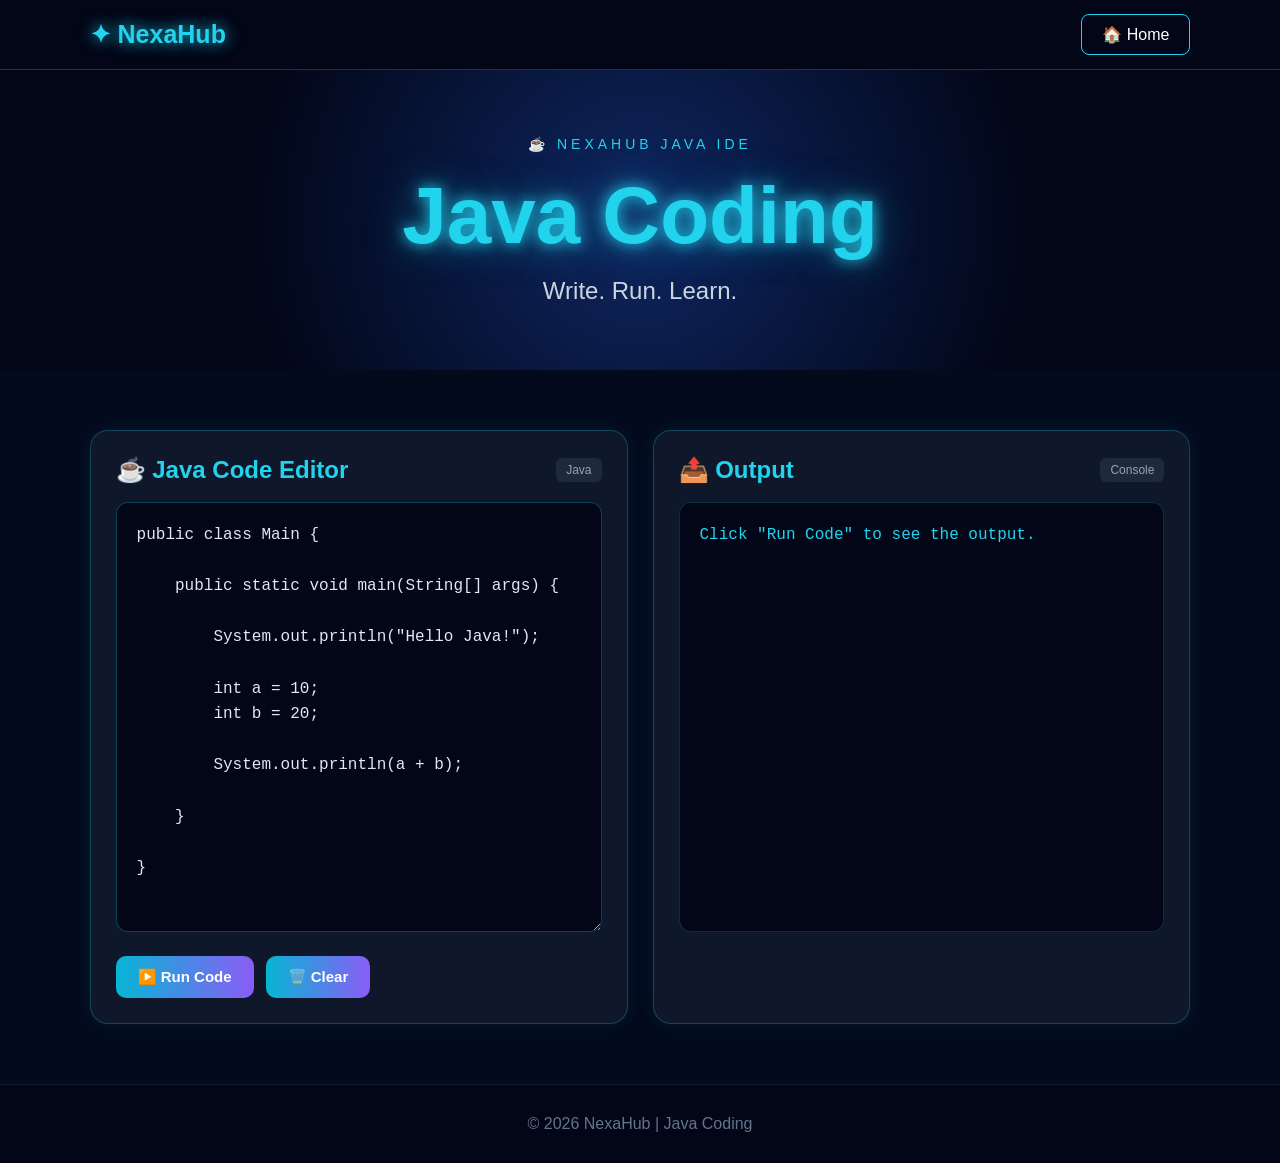
<file: index.html>
<!DOCTYPE html>
<html lang="en">

<head>
    <meta charset="UTF-8">
    <meta name="viewport" content="width=device-width, initial-scale=1.0">

    <title>NexaHub Java Coding</title>

    <link rel="stylesheet" href="style.css">
</head>

<body>

    <nav class="navbar">

        <div class="logo">
            ✦ NexaHub
        </div>

        <a href="../index.html" class="home-btn">
            🏠 Home
        </a>

    </nav>


    <section class="hero">

        <p>☕ NEXAHUB JAVA IDE</p>

        <h1>Java Coding</h1>

        <h2>Write. Run. Learn.</h2>

    </section>


    <main class="editor-section">

        <section class="editor-box">

            <div class="editor-header">

                <h2>☕ Java Code Editor</h2>

                <span>Java</span>

            </div>


            <textarea id="codeEditor">public class Main {

    public static void main(String[] args) {

        System.out.println("Hello Java!");

        int a = 10;
        int b = 20;

        System.out.println(a + b);

    }

}</textarea>


            <div class="buttons">

                <button onclick="runJava()">
                    ▶️ Run Code
                </button>

                <button onclick="clearCode()">
                    🗑️ Clear
                </button>

            </div>

        </section>


        <section class="output-box">

            <div class="output-header">

                <h2>📤 Output</h2>

                <span>Console</span>

            </div>

            <pre id="output">Click "Run Code" to see the output.</pre>

        </section>

    </main>


    <footer>

        © 2026 NexaHub | Java Coding

    </footer>


    <script src="script.js"></script>

</body>

</html>
</file>
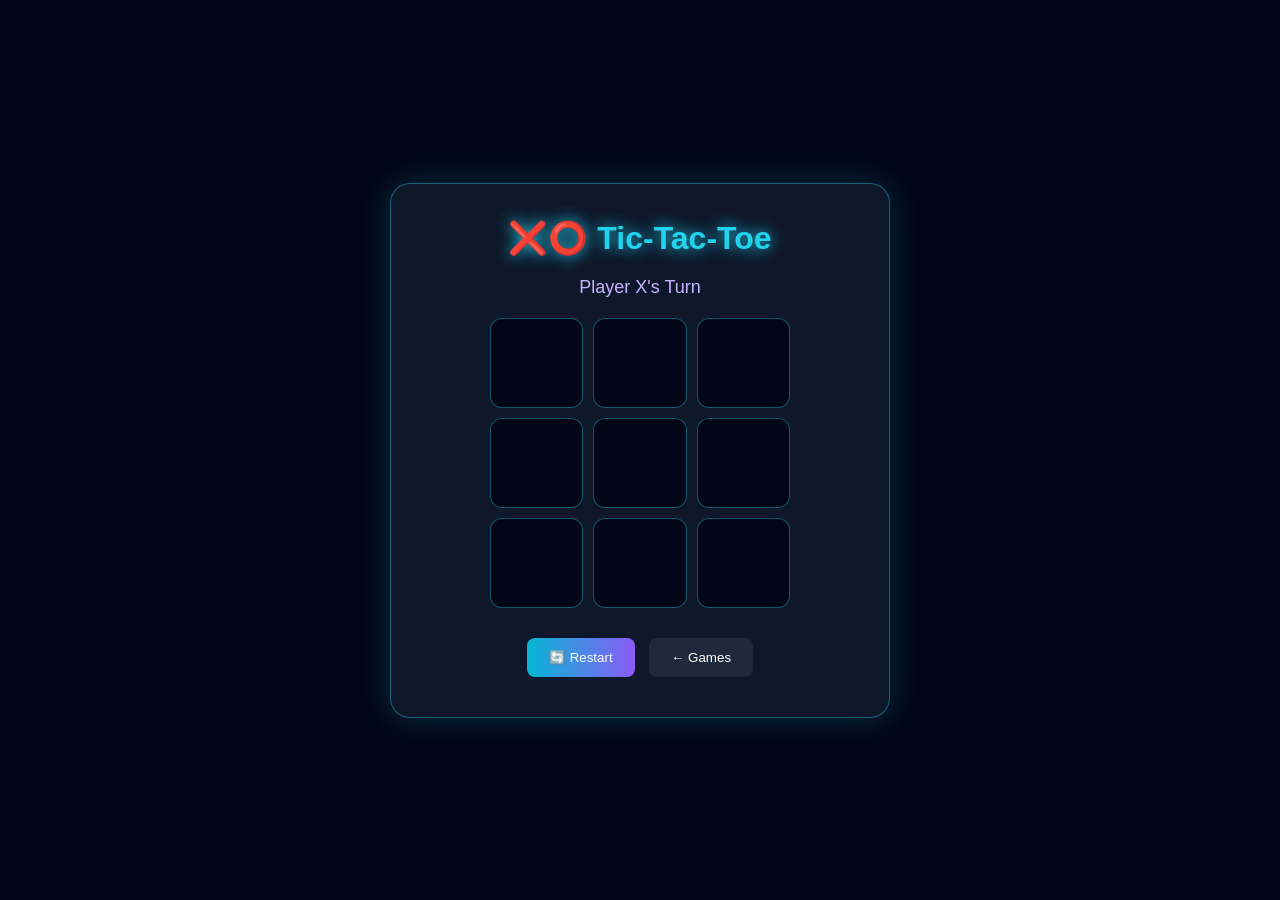
<file: tictactoe.html>
<!DOCTYPE html>
<html lang="en">

<head>
    <meta charset="UTF-8">
    <meta name="viewport" content="width=device-width, initial-scale=1.0">

    <title>Tic-Tac-Toe | NexaHub</title>

    <style>

        * {
            margin: 0;
            padding: 0;
            box-sizing: border-box;
        }

        body {
            min-height: 100vh;

            display: flex;
            justify-content: center;
            align-items: center;

            font-family: Arial, sans-serif;

            background: #020617;

            color: white;
        }

        .game-container {
            width: 90%;
            max-width: 500px;

            padding: 35px;

            text-align: center;

            background: #0f172a;

            border: 1px solid rgba(34, 211, 238, 0.4);

            border-radius: 20px;

            box-shadow: 0 0 35px rgba(34, 211, 238, 0.2);
        }

        h1 {
            color: #22d3ee;

            margin-bottom: 10px;

            text-shadow: 0 0 15px #22d3ee;
        }

        #status {
            margin: 20px;

            color: #c4b5fd;

            font-size: 18px;
        }

        .board {
            width: 300px;

            max-width: 100%;

            margin: auto;

            display: grid;

            grid-template-columns: repeat(3, 1fr);

            gap: 10px;
        }

        .cell {
            height: 90px;

            border: 1px solid rgba(34, 211, 238, 0.4);

            border-radius: 12px;

            background: #020617;

            color: #22d3ee;

            font-size: 35px;

            font-weight: bold;

            cursor: pointer;
        }

        .cell:hover {
            border-color: #22d3ee;

            box-shadow: 0 0 15px rgba(34, 211, 238, 0.5);
        }

        .buttons {
            margin-top: 25px;
        }

        button {
            font-family: inherit;
        }

        .reset,
        .back {
            padding: 12px 22px;

            margin: 5px;

            border: none;

            border-radius: 8px;

            color: white;

            cursor: pointer;
        }

        .reset {
            background: linear-gradient(90deg, #06b6d4, #8b5cf6);
        }

        .back {
            background: #1e293b;
        }

        .back:hover {
            background: #334155;
        }

    </style>

</head>

<body>

    <div class="game-container">

        <h1>❌⭕ Tic-Tac-Toe</h1>

        <p id="status">Player X's Turn</p>

        <div class="board">

            <button class="cell" onclick="makeMove(0)"></button>
            <button class="cell" onclick="makeMove(1)"></button>
            <button class="cell" onclick="makeMove(2)"></button>

            <button class="cell" onclick="makeMove(3)"></button>
            <button class="cell" onclick="makeMove(4)"></button>
            <button class="cell" onclick="makeMove(5)"></button>

            <button class="cell" onclick="makeMove(6)"></button>
            <button class="cell" onclick="makeMove(7)"></button>
            <button class="cell" onclick="makeMove(8)"></button>

        </div>

        <div class="buttons">

            <button class="reset" onclick="resetGame()">
                🔄 Restart
            </button>

            <button class="back"
                    onclick="window.location.href='games.html'">
                ← Games
            </button>

        </div>

    </div>


    <script>

        let board = ["", "", "", "", "", "", "", "", ""];

        let currentPlayer = "X";

        let gameOver = false;


        function makeMove(index) {

            if (board[index] !== "" || gameOver) {
                return;
            }

            board[index] = currentPlayer;

            document.querySelectorAll(".cell")[index].innerText =
                currentPlayer;

            checkWinner();
        }


        function checkWinner() {

            const winningPatterns = [

                [0, 1, 2],
                [3, 4, 5],
                [6, 7, 8],

                [0, 3, 6],
                [1, 4, 7],
                [2, 5, 8],

                [0, 4, 8],
                [2, 4, 6]

            ];


            for (let pattern of winningPatterns) {

                const [a, b, c] = pattern;

                if (
                    board[a] &&
                    board[a] === board[b] &&
                    board[a] === board[c]
                ) {

                    document.getElementById("status").innerText =
                        "🎉 Player " + currentPlayer + " Wins!";

                    gameOver = true;

                    return;
                }
            }


            if (!board.includes("")) {

                document.getElementById("status").innerText =
                    "🤝 It's a Draw!";

                gameOver = true;

                return;
            }


            currentPlayer =
                currentPlayer === "X" ? "O" : "X";


            document.getElementById("status").innerText =
                "Player " + currentPlayer + "'s Turn";
        }


        function resetGame() {

            board = ["", "", "", "", "", "", "", "", ""];

            currentPlayer = "X";

            gameOver = false;


            document.querySelectorAll(".cell").forEach(cell => {
                cell.innerText = "";
            });


            document.getElementById("status").innerText =
                "Player X's Turn";
        }

    </script>

</body>

</html>
</file>
<file: style.css>
* {
    margin: 0;
    padding: 0;
    box-sizing: border-box;
}

body {
    font-family: Arial, sans-serif;
    background: #020617;
    color: white;
    min-height: 100vh;
}

/* NAVBAR */

.navbar {
    height: 70px;

    display: flex;
    justify-content: space-between;
    align-items: center;

    padding: 0 7%;

    background: #020617;

    border-bottom: 1px solid rgba(34, 211, 238, 0.25);
}

.logo {
    font-size: 25px;
    font-weight: bold;

    color: #22d3ee;

    text-shadow: 0 0 15px #22d3ee;
}

.home-btn {
    padding: 10px 20px;

    color: white;

    text-decoration: none;

    border: 1px solid #22d3ee;

    border-radius: 8px;

    transition: 0.3s;
}

.home-btn:hover {
    background: #22d3ee;
    color: #020617;
}


/* HERO */

.hero {
    min-height: 300px;

    display: flex;

    flex-direction: column;

    justify-content: center;

    align-items: center;

    text-align: center;

    padding: 50px 20px;

    background:
        radial-gradient(
            circle at center,
            rgba(37, 99, 235, 0.35),
            transparent 60%
        );
}

.hero p {
    color: #22d3ee;

    letter-spacing: 4px;

    font-size: 14px;

    margin-bottom: 18px;
}

.hero h1 {
    font-size: clamp(45px, 8vw, 80px);

    color: #22d3ee;

    text-shadow:
        0 0 15px #22d3ee,
        0 0 40px rgba(34, 211, 238, 0.5);
}

.hero h2 {
    margin-top: 15px;

    color: #cbd5e1;

    font-weight: normal;
}


/* EDITOR */

.editor-section {
    padding: 60px 7%;

    background: #030a1c;

    display: grid;

    grid-template-columns: 1fr 1fr;

    gap: 25px;
}

.editor-box,
.output-box {
    background: #0f172a;

    border: 1px solid rgba(34, 211, 238, 0.25);

    border-radius: 18px;

    padding: 25px;

    box-shadow:
        0 0 25px rgba(34, 211, 238, 0.08);
}


/* HEADERS */

.editor-header,
.output-header {
    display: flex;

    justify-content: space-between;

    align-items: center;

    margin-bottom: 18px;
}

.editor-header h2,
.output-header h2 {
    color: #22d3ee;
}

.editor-header span,
.output-header span {
    padding: 5px 10px;

    background: #1e293b;

    border-radius: 6px;

    color: #94a3b8;

    font-size: 12px;
}


/* CODE EDITOR */

#codeEditor {
    width: 100%;

    height: 430px;

    padding: 20px;

    resize: vertical;

    background: #020617;

    color: #e2e8f0;

    border: 1px solid rgba(34, 211, 238, 0.3);

    border-radius: 12px;

    outline: none;

    font-family: Consolas, "Courier New", monospace;

    font-size: 16px;

    line-height: 1.6;
}

#codeEditor:focus {
    border-color: #22d3ee;

    box-shadow:
        0 0 20px rgba(34, 211, 238, 0.25);
}


/* BUTTONS */

.buttons {
    display: flex;

    gap: 12px;

    margin-top: 20px;
}

.buttons button {
    padding: 12px 22px;

    border: none;

    border-radius: 10px;

    background:
        linear-gradient(
            90deg,
            #06b6d4,
            #8b5cf6
        );

    color: white;

    font-size: 15px;

    font-weight: bold;

    cursor: pointer;

    transition: 0.25s;
}

.buttons button:hover {
    transform: translateY(-3px);

    box-shadow:
        0 0 20px rgba(34, 211, 238, 0.35);
}


/* OUTPUT */

#output {
    min-height: 430px;

    padding: 20px;

    background: #020617;

    border: 1px solid rgba(34, 211, 238, 0.2);

    border-radius: 12px;

    color: #22d3ee;

    font-family: Consolas, "Courier New", monospace;

    font-size: 16px;

    line-height: 1.6;

    white-space: pre-wrap;

    overflow: auto;
}


/* FOOTER */

footer {
    text-align: center;

    padding: 30px;

    color: #64748b;

    border-top: 1px solid rgba(255,255,255,0.08);
}


/* MOBILE */

@media (max-width: 800px) {

    .editor-section {
        grid-template-columns: 1fr;

        padding: 40px 20px;
    }

    #codeEditor {
        height: 300px;
    }

    #output {
        min-height: 300px;
    }

    .hero h1 {
        font-size: 50px;
    }
}

@media (max-width: 450px) {

    .buttons {
        flex-direction: column;
    }

    .buttons button {
        width: 100%;
    }

    .editor-section {
        padding: 30px 12px;
    }
}
</file>
